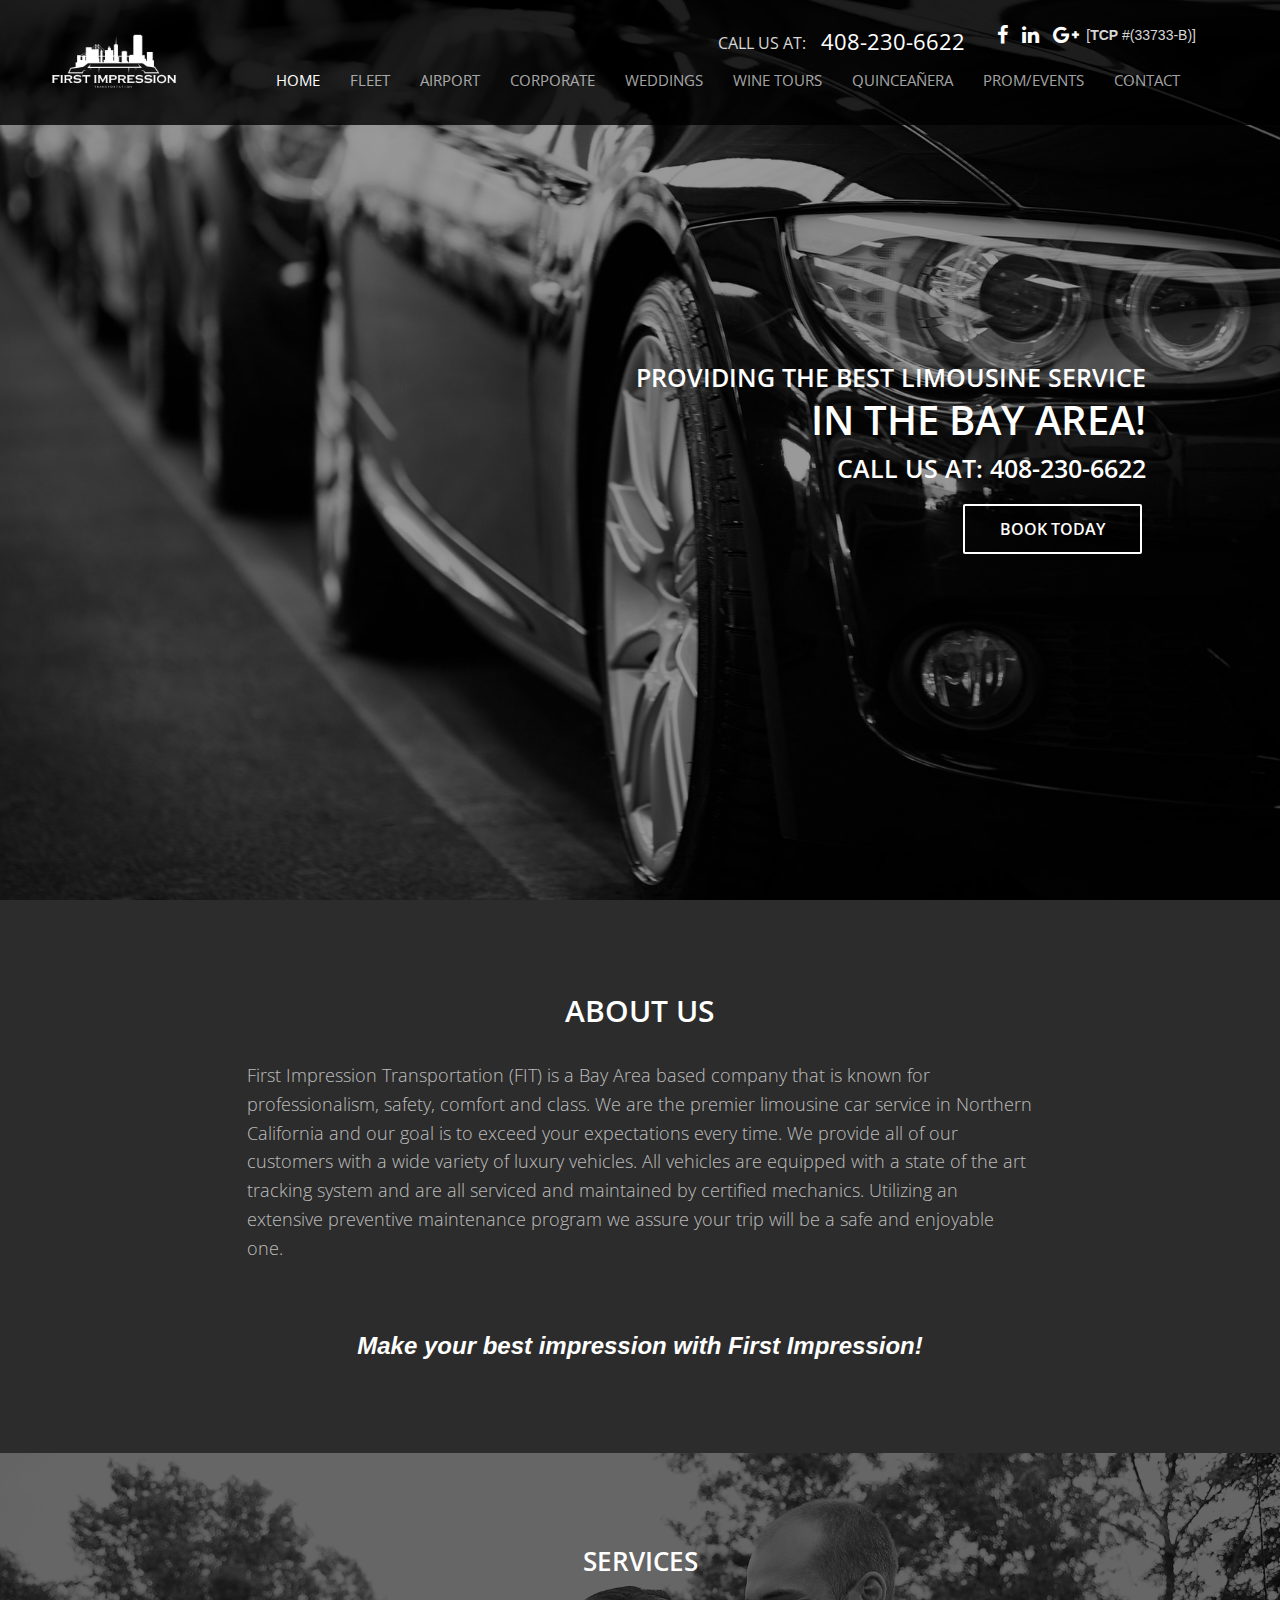
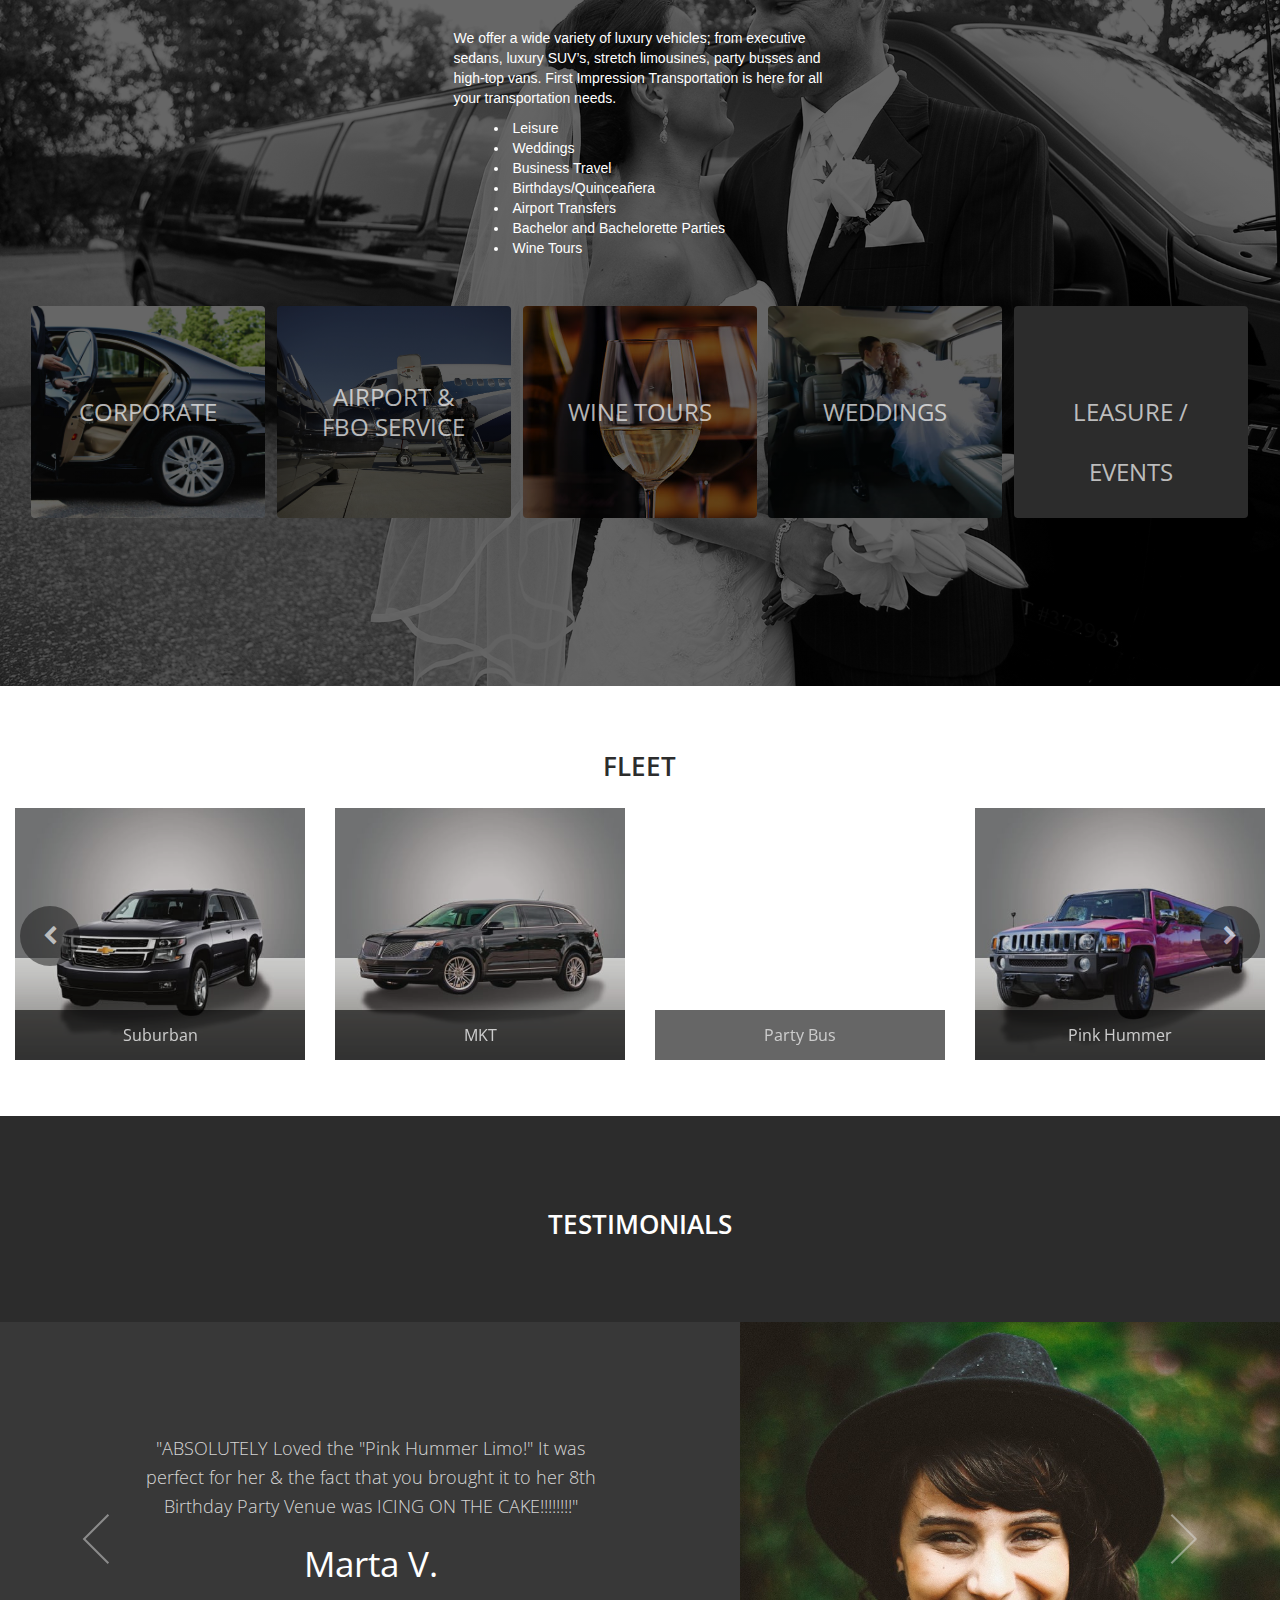
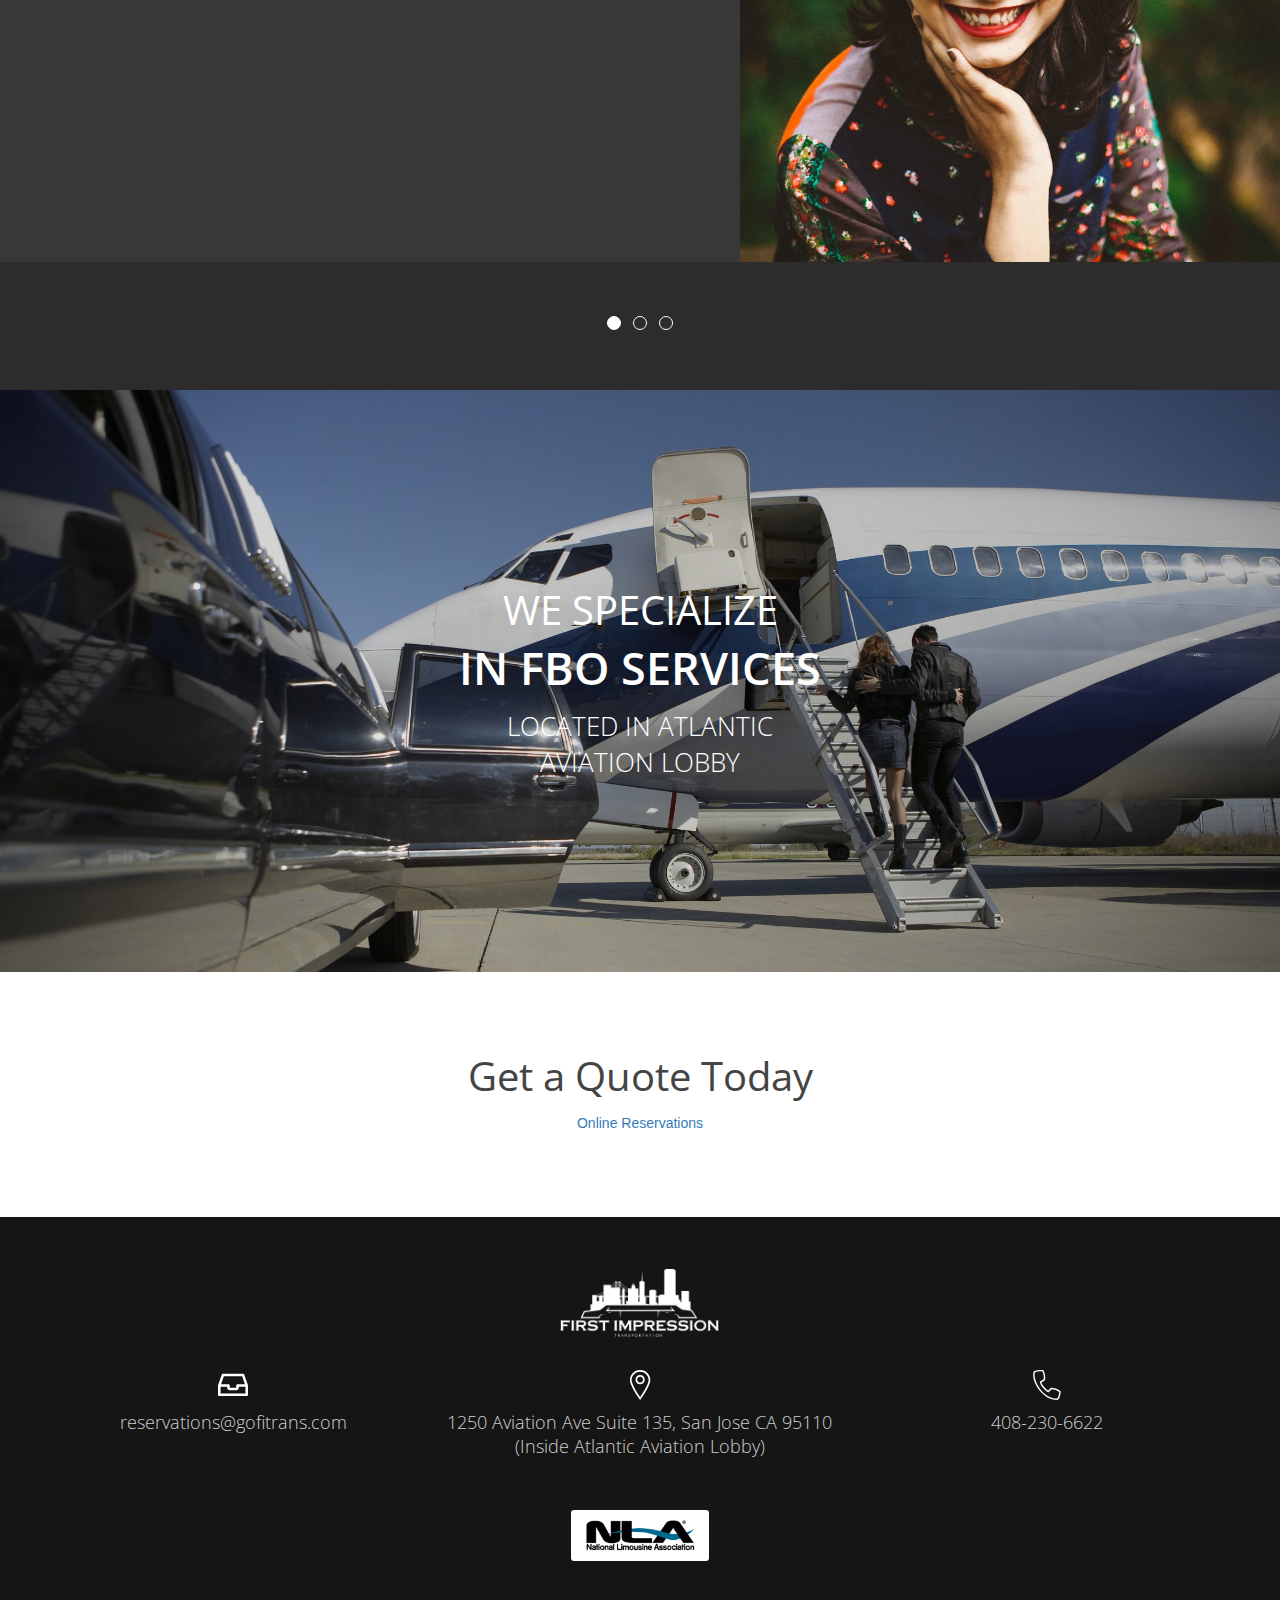
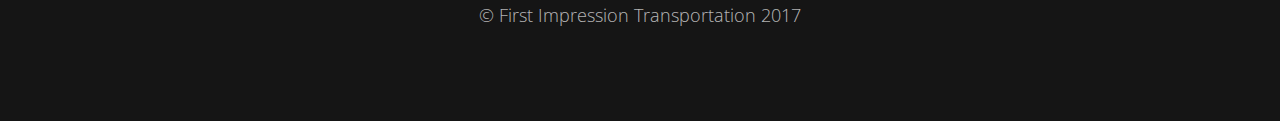
<file: index.html>
<html>
   <head>
      <meta name="viewport" content="width=device-width, initial-scale=1.0"/>
      <meta charset="UTF-8"/>
      <!-- Favicon and Title-->
      <title>FIT — First Impression Transportation</title>
      <link rel="shortcut icon" href="#"/>
      <!-- META TAGS-->
      <meta property="og:title" content="First Impression Transportation"/>
      <meta property="og:description" content="Providing the Best Limo Service in the Bay!"/>
      <!-- CSS CDNs-->
      <link rel="stylesheet" href="https://maxcdn.bootstrapcdn.com/bootstrap/3.3.7/css/bootstrap.min.css"/>
      <link rel="stylesheet" href="https://cdnjs.cloudflare.com/ajax/libs/font-awesome/4.7.0/css/font-awesome.min.css"/>
      <!-- MY CSS FILE-->
      <link rel="stylesheet" href="public/css/design.css" media="all"/>
	   <!-- Script file for Sumo -->
	   <script src="//load.sumome.com/" data-sumo-site-id="ef5fbf833ed979bd2e875143df42cbe264d9891eab2ea23215b15ee6709f59fd" async="async"></script>
   </head>
   <body>
      <!-- Header Section-->
      <div class="col-md-12 header">
         <!-- Navbar Fixed-->
         <nav class="navbar navbar-default">
            <div class="container-fluid">
               <div class="col-md-12 navbar-socials">
                  <ul class="nav navbar-nav navbar-right">
					  <li><span class="call">Call us at:</span><span class="number">408-230-6622</span></li>
					  <li><a class="btn btn-social" href="#"><span class="fa fa-facebook"></span></a></li>
					  <li><a class="btn btn-social" href="#"><span class="fa fa-linkedin"></span></a></li>
					  <li><a class="btn btn-social" href="#"><span class="fa fa-google-plus"></span></a></li>
					  <li>[<strong>TCP</strong> #(33733-B)]</li>
                  </ul>
               </div>
               <!-- Brand and toggle get grouped for better mobile display-->
               <div class="navbar-header">
                  <button class="navbar-toggle collapsed" type="button" data-toggle="collapse" data-target="#bs-example-navbar-collapse-1" aria-expanded="false"><span class="sr-only">Toggle navigation</span><span class="icon-bar"></span><span class="icon-bar"></span><span class="icon-bar"></span></button>
                  <a class="navbar-brand" href="/">
                     <div class="brand-logo"><img class="img-responsive" src="./public/img/logo.png"/></div>
                  </a>
               </div>
               <!-- Collect the nav links, forms, and other content for toggling-->
               <div class="collapse navbar-collapse" id="bs-example-navbar-collapse-1">
                  <ul class="nav navbar-nav navbar-right">
                     <li><a class="active" href="/">Home</a></li>
                     <li><a href="/fleet.html">Fleet</a></li>
                     <li><a href="/airport.html">Airport</a></li>
                     <li><a href="/corporate.html">Corporate</a></li>
                     <li><a href="/weddings.html">Weddings</a></li>
                     <li><a href="/wine.html">Wine Tours</a></li>
                     <li><a href="/quinceanera.html">Quinceañera</a></li>
                     <li><a href="/prom.html">Prom/Events</a></li>
                     <li><a href="/contact.html">Contact</a></li>
                  </ul>
               </div>
            </div>
         </nav>
         <div class="col-md-10 col-md-offset-1 header-info text-right">
            <h3>Providing the Best Limousine Service</h3>
            <h2>in the Bay Area!</h2>
            <h4>Call us at:  408-230-6622</h4>
            <div class="call-to-action"><button class="btn btn-action scroll-to-quote">Book Today</button></div>
         </div>
      </div>
      <!-- Our Story Section-->
      <div class="col-md-12 our-story">
         <div class="col-md-8 col-md-offset-2">
            <h2 class="text-center">About Us</h2>
            <p>First Impression Transportation (FIT) is a Bay Area based company that is known for professionalism, safety, comfort and class. We are the premier limousine car service in Northern California and our goal is to exceed your expectations every time. We provide all of our customers with a wide variety of luxury vehicles. All vehicles are equipped with a state of the art tracking system and are all serviced and maintained by certified mechanics. Utilizing an extensive preventive maintenance program we assure your trip will be a safe and enjoyable one.</p> <br/><br/>
		    
		 <h3><font color="white"><center><i><b>Make your best impression with First Impression!</b></i></center></font></h3>
         </div>
      </div>
      <!-- Services Section-->
      <div class="col-md-12 services text-center">
 	            <div class="col-md-8 col-md-offset-2">
<h2>Services</h2>
         <div style="margin: auto; width: 50%;padding: 10px;text-align: left; font: "Open Sans", sans-serif;font-size:14px;">
         <p style="color:white;">We offer a wide variety of luxury vehicles; from executive sedans, luxury SUV’s, stretch limousines, party busses and high-top vans. First Impression Transportation is here for all your transportation needs.</p>
		 	<ul style="color:white;list-style-position: inside;">
				<li>Leisure</li>
				<li>Weddings</li>
				<li>Business Travel </li> 
				<li>Birthdays/Quinceañera</li>
				<li>Airport Transfers </li>
				<li>Bachelor and Bachelorette Parties</li>
				<li>Wine Tours</li>
			 </ul>
			    </div>
         </div>
         
         <a href="/corporate.html">
            <div class="col-md-2 col-left-offset">
               <div class="row service-card text-center" id="service-corporate">
                  <div class="service-name">
                     <h2>Corporate</h2>
                  </div>
               </div>
            </div>
         </a>
         <a href="/airport.html">
            <div class="col-md-2 col-half-offset">
               <div class="row service-card text-center" id="service-airport">
                  <div class="service-name">
                     <h2 class="multiple-line">Airport & FBO Service</h2>
                  </div>
               </div>
            </div>
         </a>
         <a href="/wine.html">
            <div class="col-md-2 col-half-offset">
               <div class="row service-card text-center" id="service-wine">
                  <div class="service-name">
                     <h2>Wine Tours</h2>
                  </div>
               </div>
            </div>
         </a>
         <a href="/weddings.html">
            <div class="col-md-2 col-half-offset">
               <div class="row service-card text-center" id="service-weddings">
                  <div class="service-name">
                     <h2>Weddings</h2>
                  </div>
               </div>
            </div>
         </a>
         <a href="/prom.html">
            <div class="col-md-2 col-half-offset">
               <div class="row service-card text-center" id="service-proms">
                  <div class="service-name">
                     <h2>Leasure / Events</h2>
                  </div>
               </div>
            </div>
         </a>
      </div>
      <!-- Fleet Section-->
      <div class="col-md-12 fleet text-center">
         <div class="col-md-8 col-md-offset-2">
            <h2>Fleet</h2>
           
         </div>
         <div class="col-md-12 carousel fade-carousel slide vehicles-carousel" id="vh-carousel-web" data-ride="carousel" data-interval="false">
            <!-- Wrapper for slides-->
            <div class="carousel-inner">
               <div class="col-md-12 item slides active">
                  <div class="hero">
                     <div class="col-md-3 vehicle-outer text-center">
                        <div class="col-md-12 vehicles" id="suburban" data-toggle="modal" data-target="#vehicle-popup">
                           <div class="vehicle-name">
                              <h3>Suburban</h3>
                           </div>
                        </div>
                     </div>
                     <div class="col-md-3 vehicle-outer text-center">
                        <div class="col-md-12 vehicles" id="mkt" data-toggle="modal" data-target="#vehicle-popup">
                           <div class="vehicle-name">
                              <h3>MKT</h3>
                           </div>
                        </div>
                     </div>
                     <div class="col-md-3 vehicle-outer text-center">
                        <div class="col-md-12 vehicles" id="ford-transit" data-toggle="modal" data-target="#vehicle-popup">
                           <div class="vehicle-name">
                              <h3>Party Bus</h3>
                           </div>
                        </div>
                     </div>
                     <div class="col-md-3 vehicle-outer text-center">
                        <div class="col-md-12 vehicles" id="pink-hummer" data-toggle="modal" data-target="#vehicle-popup">
                           <div class="vehicle-name">
                              <h3>Pink Hummer</h3>
                           </div>
                        </div>
                     </div>
                  </div>
               </div>
               <div class="item slides">
                  <div class="hero">
                     <div class="col-md-3 vehicle-outer text-center">
                        <div class="col-md-12 vehicles" id="white-hummer" data-toggle="modal" data-target="#vehicle-popup">
                           <div class="vehicle-name">
                              <h3>White Hummer</h3>
                           </div>
                        </div>
                     </div>
                     <div class="col-md-3 vehicle-outer text-center">
                        <div class="col-md-12 vehicles" id="chrysler" data-toggle="modal" data-target="#vehicle-popup">
                           <div class="vehicle-name">
                              <h3>Chrysler</h3>
                           </div>
                        </div>
                     </div>
                     <div class="col-md-3 vehicle-outer text-center">
                        <div class="col-md-12 vehicles" id="cadillac" data-toggle="modal" data-target="#vehicle-popup">
                           <div class="vehicle-name">
                              <h3>Cadillac</h3>
                           </div>
                        </div>
                     </div>
                     <div class="col-md-3 vehicle-outer text-center">
                        <div class="col-md-12 vehicles" id="white-hummer" data-toggle="modal" data-target="#vehicle-popup">
                           <div class="vehicle-name">
                              <h3>White Hummer</h3>
                           </div>
                        </div>
                     </div>
                  </div>
               </div>
               <!-- Left and right controls--><button class="left carousel-control btn-vehicle-scroll" id="vehicle-left-scroll" href="#vh-carousel-web" role="button" data-slide="prev"><span class="fa fa-chevron-left"></span></button><button class="right carousel-control btn-vehicle-scroll" id="vehicle-right-scroll" href="#vh-carousel-web" role="button" data-slide="next"><span class="fa fa-chevron-right"></span></button>
            </div>
         </div>
         <div class="col-md-12 carousel fade-carousel slide vehicles-carousel" id="vh-carousel-mob" data-ride="carousel" data-interval="false">
            <!-- Wrapper for slides-->
            <div class="carousel-inner">
               <div class="col-md-12 item slides active">
                  <div class="hero">
                     <div class="col-md-4 vehicle-outer text-center">
                        <div class="col-md-12 vehicles" id="suburban" data-toggle="modal" data-target="#vehicle-popup">
                           <div class="vehicle-name">
                              <h3>Suburban</h3>
                           </div>
                        </div>
                     </div>
                  </div>
               </div>
               <div class="col-md-12 item slides">
                  <div class="hero">
                     <div class="col-md-4 vehicle-outer text-center">
                        <div class="col-md-12 vehicles" id="white-hummer" data-toggle="modal" data-target="#vehicle-popup">
                           <div class="vehicle-name">
                              <h3>White Hummer</h3>
                           </div>
                        </div>
                     </div>
                  </div>
               </div>
               <div class="col-md-12 item slides">
                  <div class="hero">
                     <div class="col-md-4 vehicle-outer text-center">
                        <div class="col-md-12 vehicles" id="pink-hummer" data-toggle="modal" data-target="#vehicle-popup">
                           <div class="vehicle-name">
                              <h3>Pink Hummer</h3>
                           </div>
                        </div>
                     </div>
                  </div>
               </div>
               <div class="col-md-12 item slides">
                  <div class="hero">
                     <div class="col-md-4 vehicle-outer text-center">
                        <div class="col-md-12 vehicles" id="mkt" data-toggle="modal" data-target="#vehicle-popup">
                           <div class="vehicle-name">
                              <h3>MKT</h3>
                           </div>
                        </div>
                     </div>
                  </div>
               </div>
               <div class="col-md-12 item slides">
                  <div class="hero">
                     <div class="col-md-4 vehicle-outer text-center">
                        <div class="col-md-12 vehicles" id="chrysler" data-toggle="modal" data-target="#vehicle-popup">
                           <div class="vehicle-name">
                              <h3>Chrysler</h3>
                           </div>
                        </div>
                     </div>
                  </div>
               </div>
               <div class="col-md-12 item slides">
                  <div class="hero">
                     <div class="col-md-4 vehicle-outer text-center">
                        <div class="col-md-12 vehicles" id="ford-transit" data-toggle="modal" data-target="#vehicle-popup">
                           <div class="vehicle-name">
                              <h3>Ford Transit</h3>
                           </div>
                        </div>
                     </div>
                  </div>
               </div>
               <div class="col-md-12 item slides">
                  <div class="hero">
                     <div class="col-md-4 vehicle-outer text-center">
                        <div class="col-md-12 vehicles" id="cadillac" data-toggle="modal" data-target="#vehicle-popup">
                           <div class="vehicle-name">
                              <h3>Cadillac</h3>
                           </div>
                        </div>
                     </div>
                  </div>
               </div>
               <!-- Left and right controls--><button class="left carousel-control btn-vehicle-scroll" id="vehicle-left-scroll" href="#vh-carousel-mob" role="button" data-slide="prev"><span class="fa fa-chevron-left"></span></button><button class="right carousel-control btn-vehicle-scroll" id="vehicle-right-scroll" href="#vh-carousel-mob" role="button" data-slide="next"><span class="fa fa-chevron-right"></span></button>
            </div>
         </div>
      </div>
      <!-- Testimonials-->
      <div class="col-md-12 testimonials text-center">
         <div class="col-md-12">
            <div class="col-md-8 col-md-offset-2 header-title">
               <h2>Testimonials</h2>
            </div>
         </div>
         <div class="col-md-12">
            <div class="row carousel slide" id="customers" data-ride="carousel">
               <!-- Wrapper for slides-->
               <div class="carousel-inner" role="listbox">
                  <div class="item active">
                     <div class="carousel-caption">
                        <div class="col-md-6">
                           <div class="col-md-10 col-md-offset-2 testimonial-text">
                              <p>"ABSOLUTELY Loved the "Pink Hummer Limo!" It was perfect for her & the fact that you brought it to her 8th Birthday Party Venue was ICING ON THE CAKE!!!!!!!!"</p>
                              <h3>Marta V.</h3>
                           </div>
                        </div>
                        <div class="col-md-6">
                           <div class="row"><img class="img-responsive" id="user-right" src="./public/img/customers/test1.jpg" alt="test1"/></div>
                        </div>
                     </div>
                  </div>
                  <div class="item">
                     <div class="carousel-caption">
                        <div class="col-md-6">
                           <div class="col-md-10 col-md-offset-2 testimonial-text">
                              <p>"Contacted them to donate for a School Auction Fundraiser and they accepted. They took the principal and winner of the auction item for wine tasting on a Sunday. The driver was amazing. He was on time and accommodated the last minute change of wine venue. Thank you First Impression for the great service and for contributing back to schools."</p>
                              <h3>Nora A.</h3>
                           </div>
                        </div>
                        <div class="col-md-6">
                           <div class="row"><img class="img-responsive" id="user-right" src="public/img/customers/test2.jpg" alt="test2"/></div>
                        </div>
                     </div>
                  </div>
                  <div class="item">
                     <div class="carousel-caption">
                        <div class="col-md-6">
                           <div class="col-md-10 col-md-offset-2 testimonial-text">
                              <p>"Contacted them to donate for a School Auction Fundraiser and they accepted. They took the principal and winner of the auction item for wine tasting on a Sunday. The driver was amazing. He was on time and accommodated the last minute change of wine venue. Thank you First Impression for the great service and for contributing back to schools."</p>
                              <h3>Gloria A.</h3>
                           </div>
                        </div>
                        <div class="col-md-6">
                           <div class="row"><img class="img-responsive" id="user-right" src="public/img/customers/test3.jpg" alt="test3"/></div>
                        </div>
                     </div>
                  </div>
               </div>
               <!-- Indicators-->
               <ol class="carousel-indicators">
                  <li class="active" data-target="#customers" data-slide-to="0"></li>
                  <li data-target="#customers" data-slide-to="1"></li>
                  <li data-target="#customers" data-slide-to="2"></li>
               </ol>
               <!-- Left and right controls--><a class="left carousel-control" href="#customers" role="button" data-slide="prev"><span aria-hidden="true"><img src="public/img/left.svg"/></span><span class="sr-only">Previous</span></a><a class="right carousel-control" href="#customers" role="button" data-slide="next"><span aria-hidden="true"><img src="public/img/right.svg"/></span><span class="sr-only">Next</span></a>
            </div>
         </div>
      </div>
      <!-- FBO Services-->
      <div class="col-md-12 fbo-services text-center">
         <div class="col-md-4 col-md-offset-4">
            <h4>We Specialize</h4>
            <h2>In FBO Services</h2>
            <p>Located in Atlantic<br/>Aviation Lobby</p>
         </div>
      </div>
      <!-- Get Quote Today-->
      <div class="col-md-12 get-quote text-center">
         <div class="col-md-8 col-md-offset-2">
            <h2>Get a Quote Today</h2>
            <!-- Limo Anywhere Plugin--><a href="https://book.mylimobiz.com/v4/bestlimousineservice" data-ores-widget="website" data-ores-alias="bestlimousineservice">Online Reservations</a><script type="text/javascript" src="https://book.mylimobiz.com/v4/widgets/widget-loader.js"></script>
         </div>
      </div>
      <!-- Footer-->
      <footer class="col-md-12 text-center">
         <div class="col-md-8 col-md-offset-2"><img class="logo" src="public/img/logo.png"/></div>
         <div class="col-md-12">
            <div class="col-md-4">
               <div class="row contact inbox text-center">
                  <span><img class="img-responsive" src="./public/img/icons/inbox.svg"/></span>
                  <h3><a href="mailto:reservations@gofitrans.com">reservations@gofitrans.com</a></h3>
               </div>
            </div>
            <div class="col-md-4">
               <div class="row contact location text-center">
                  <span><img class="img-responsive" src="./public/img/icons/location.svg"/></span>
                  <h3>1250 Aviation Ave Suite 135, San Jose CA 95110<br/>(Inside Atlantic Aviation Lobby)</h3>
               </div>
            </div>
            <div class="col-md-4">
               <div class="row contact call text-center">
                  <span><img class="img-responsive" src="./public/img/icons/call.svg"/></span>
                  <h3>408-230-6622</h3>
               </div>
            </div>
            <div class="col-md-12">
               <div class="nla"><img id="nla-aff" src="public/img/nla.png"/></div>
               <p class="copyright">© First Impression Transportation 2017</p>
            </div>
         </div>
      </footer>
      <div class="modal fade" id="vehicle-popup" tabindex="-1" role="dialog">
         <div class="modal-dialog" role="document">
            <div class="modal-content">
               <div class="col-md-12 modal-body">
                  <div class="col-md-12">
                     <div class="row vehicle-gallery"></div>
                  </div>
                  <div class="col-md-12 vehicle-info">
                     <h4 id="modal-vehicle-name">Share Note</h4>
                     <p id="modal-vehicle-info">Lorem Ipsum is simply dummy text of the printing and typesetting industry. Lorem Ipsum has been the industry's standard dummy text ever since the 1500s, when an unknown printer took a galley of type and scrambled it to make a type specimen book.</p>
                  </div>
               </div>
               <div class="close"><button data-dismiss="modal"><span>×</span></button></div>
            </div>
         </div>
      </div>
      <script src="https://ajax.googleapis.com/ajax/libs/jquery/2.1.4/jquery.min.js"></script><script src="https://maxcdn.bootstrapcdn.com/bootstrap/3.3.7/js/bootstrap.min.js"></script><script src="https://cdnjs.cloudflare.com/ajax/libs/wow/1.1.2/wow.min.js"></script><script src="public/js/scripts.js"></script>
   </body>
</html>
</file>
<file: public/css/design.css>
@import url("https://fonts.googleapis.com/css?family=Open+Sans:300,400,600");
.navbar {
    background: rgba(0, 0, 0, 0.8);
    border: none;
    border-radius: 0;
    min-height: 100px;
    padding-bottom: 20px;
    z-index: 100
}
.navbar .navbar-socials {
    padding-top: 25px;
    padding-right: 6em
}
.navbar .navbar-socials ul li {
    color: rgba(255, 255, 255, 0.85);
    display: inline-block
}
.navbar .navbar-socials ul li span.call {
    text-transform: uppercase;
    font: 400 16px "Open Sans", sans-serif
}
.navbar .navbar-socials ul li span.number {
    color: #FFF;
    padding-left: 15px;
    font: 400 22px "Open Sans", sans-serif;
    position: relative;
    top: 1px;
    margin-right: 25px
}
.navbar .navbar-socials ul li a.btn-social {
    color: #FFF;
    font-size: 20px;
    padding: 8px 2px;
    display: inline;
    margin: 2px 4px
}
.navbar .navbar-header .navbar-brand {
    position: relative;
    top: -3em;
    left: 2em
}
.navbar .navbar-header .navbar-brand .brand-logo img {
    height: 90px
}
.navbar .navbar-collapse ul {
    padding-right: 5em
}
.navbar .navbar-collapse ul li a,
.navbar .navbar-collapse ul li a:focus {
    -webkit-transition: all .4s ease-in-out;
    -moz-transition: all .4s ease-in-out;
    -ms-transition: all .4s ease-in-out;
    transition: all .4s ease-in-out;
    font: 400 15px "Open Sans", sans-serif;
    color: rgba(255, 255, 255, 0.65);
    text-transform: uppercase
}
.navbar .navbar-collapse ul li a.active,
.navbar .navbar-collapse ul li a.active:focus,
.navbar .navbar-collapse ul li a:hover {
    color: #FFF
}
.header {
    height: 100vh;
    background: linear-gradient(45deg, rgba(0, 0, 0, 0.4), rgba(0, 0, 0, 0.4)), rgba(0, 0, 0, 0.4) url("../img/header.jpg");
    -webkit-background-size: cover;
    -moz-background-size: cover;
    background-size: cover;
    -o-background-size: cover;
    background-position: center;
    padding-top: 40vh
}
.header .navbar {
    position: absolute;
    top: 0;
    left: 0;
    width: 100%
}
.header .header-info * {
    text-transform: uppercase;
    color: #FFF
}
.header .header-info h3,
.header .header-info h4 {
    font: 600 25px "Open Sans", sans-serif;
    margin-bottom: 0;
    margin-top: 0
}
.header .header-info h2 {
    font: 600 40px/130% "Open Sans", sans-serif;
    margin-top: 0;
    margin-bottom: 5px
}
.header .header-info .call-to-action {
    margin-top: 15px
}
.header .header-info .call-to-action .btn-action,
.header .header-info .call-to-action .btn-action:focus {
    -webkit-transition: all .2s ease-in-out;
    -moz-transition: all .2s ease-in-out;
    -ms-transition: all .2s ease-in-out;
    transition: all .2s ease-in-out;
    padding: 12px 35px;
    background: none;
    color: #FFF;
    border: 2px solid #FFF;
    font: 600 16px "Open Sans", sans-serif;
    margin: 4px;
    outline: 0;
    border-radius: 2px;
    text-transform: uppercase
}
.header .header-info .call-to-action .btn-action:hover {
    padding: 12px 35px;
    background: #FFF;
    color: #2C2C2C
}
.header .phone-number {
    position: absolute;
    top: 30px;
    right: 20px
}
.header .phone-number span {
    font: 300 15px sans-serif;
    padding: 10px 14px;
    border-radius: 2px;
    color: rgba(255, 255, 255, 0.7);
    background: rgba(255, 255, 255, 0.15)
}
.header .scroll-down-to-learn {
    position: absolute;
    bottom: 3em;
    left: 48%
}
.header .scroll-down-to-learn .btn-learn-more,
.header .scroll-down-to-learn .btn-learn-more:focus {
    -webkit-transition: all .2s ease-in-out;
    -moz-transition: all .2s ease-in-out;
    -ms-transition: all .2s ease-in-out;
    transition: all .2s ease-in-out;
    height: 50px;
    width: 50px;
    background: rgba(255, 255, 255, 0.1);
    outline: 0;
    border-radius: 100%;
    border: none
}
.header .scroll-down-to-learn .btn-learn-more span,
.header .scroll-down-to-learn .btn-learn-more:focus span {
    position: relative;
    top: 2px;
    color: #FFF
}
.header .scroll-down-to-learn .btn-learn-more:hover {
    background: rgba(255, 255, 255, 0.25)
}
.header .scroll-down-to-learn .btn-learn-more:hover span {
    color: #FFF
}
.service-header {
    padding: 0 0 10em;
    background: linear-gradient(10deg, rgba(0, 0, 0, 0.2), rgba(0, 0, 0, 0.9)), rgba(0, 0, 0, 0.6) url("../img/services/corporate.jpg");
    -webkit-background-size: cover;
    -moz-background-size: cover;
    background-size: cover;
    -o-background-size: cover;
    background-position: center;
    -webkit-filter: grayscale(100%)
}
.service-header h1 {
    padding-top: 1em;
    margin: 0;
    color: #FFF;
    font: 600 60px "Open Sans", sans-serif;
    text-transform: uppercase
}
.service-header p {
    font: 300 22px "Open Sans", sans-serif;
    color: rgba(255, 255, 255, 0.8);
    padding-bottom: 1em
}
.service-header .btn-book,
.service-header .btn-book:focus {
    -webkit-transition: all .2s ease-in-out;
    -moz-transition: all .2s ease-in-out;
    -ms-transition: all .2s ease-in-out;
    transition: all .2s ease-in-out;
    padding: 12px 35px;
    background: none;
    color: #FFF;
    border: 2px solid #FFF;
    font: 600 16px "Open Sans", sans-serif;
    margin: 4px;
    outline: 0;
    border-radius: 2px;
    text-transform: uppercase
}
.service-header .btn-book:hover {
    padding: 12px 35px;
    background: #FFF;
    color: #2C2C2C
}
#fleet-header {
    background: linear-gradient(45deg, rgba(0, 0, 0, 0.6), rgba(0, 0, 0, 0.6)), rgba(0, 0, 0, 0.6) url("../img/services-cover.jpg");
    -webkit-background-size: cover;
    -moz-background-size: cover;
    background-size: cover;
    -o-background-size: cover;
    background-position: center
}
#airport-header {
    background: linear-gradient(10deg, rgba(0, 0, 0, 0.2), rgba(0, 0, 0, 0.9)), rgba(0, 0, 0, 0.6) url("../img/services/fbo-services.jpg");
    -webkit-background-size: cover;
    -moz-background-size: cover;
    background-size: cover;
    -o-background-size: cover;
    background-position: center
}
#corporate-header {
    background: linear-gradient(10deg, rgba(0, 0, 0, 0.2), rgba(0, 0, 0, 0.9)), rgba(0, 0, 0, 0.6) url("../img/services/corporate.jpg");
    -webkit-background-size: cover;
    -moz-background-size: cover;
    background-size: cover;
    -o-background-size: cover;
    background-position: center
}
#wedding-header {
    background: linear-gradient(10deg, rgba(0, 0, 0, 0.2), rgba(0, 0, 0, 0.9)), rgba(0, 0, 0, 0.6) url("../img/services/wedding.jpg");
    -webkit-background-size: cover;
    -moz-background-size: cover;
    background-size: cover;
    -o-background-size: cover;
    background-position: center
}
#wine-header {
    background: linear-gradient(10deg, rgba(0, 0, 0, 0.2), rgba(0, 0, 0, 0.9)), rgba(0, 0, 0, 0.6) url("../img/services/wine.jpg");
    -webkit-background-size: cover;
    -moz-background-size: cover;
    background-size: cover;
    -o-background-size: cover;
    background-position: center
}
#quinceanera-header {
    background: linear-gradient(45deg, rgba(0, 0, 0, 0.6), rgba(0, 0, 0, 0.6)), rgba(0, 0, 0, 0.6) url("../img/services/quinceanera.png");
    -webkit-background-size: cover;
    -moz-background-size: cover;
    background-size: cover;
    -o-background-size: cover;
    background-position: center
}
#events-header {
    background: linear-gradient(45deg, rgba(0, 0, 0, 0.6), rgba(0, 0, 0, 0.6)), rgba(0, 0, 0, 0.6) url("../img/services/events.jpg");
    -webkit-background-size: cover;
    -moz-background-size: cover;
    background-size: cover;
    -o-background-size: cover;
    background-position: center
}
#contact-header {
    background: linear-gradient(45deg, rgba(0, 0, 0, 0.6), rgba(0, 0, 0, 0.6)), rgba(0, 0, 0, 0.6) url("../img/services/contact.jpg");
    -webkit-background-size: cover;
    -moz-background-size: cover;
    background-size: cover;
    -o-background-size: cover;
    background-position: center
}
#prom-header {
    background: linear-gradient(10deg, rgba(0, 0, 0, 0.2), rgba(0, 0, 0, 0.9)), rgba(0, 0, 0, 0.6) url("../img/services/prom.jpg");
    -webkit-background-size: cover;
    -moz-background-size: cover;
    background-size: cover;
    -o-background-size: cover;
    background-position: center
}
.service-content {
    padding: 3em 20px;
    border-bottom: 1px solid #EEE
}
.service-content h3 {
    font: 600 30px "Open Sans", sans-serif;
    color: #151515;
    margin-top: 2.5em;
    margin-bottom: 25px
}
.service-content h4 {
    margin-top: 30px;
    font: 600 20px "Open Sans", sans-serif;
    color: #444
}
.service-content p,
.service-content ul li {
    font: 300 20px/170% "Open Sans", sans-serif;
    color: #666
}
.service-content ul {
    margin-bottom: 30px
}
.service-content ul li span {
    font-weight: 400
}
.our-story {
    padding: 5em 2em 6em;
    background: #2C2C2C
}
.our-story h2 {
    font: 600 30px "Open Sans", sans-serif;
    margin-bottom: 1em;
    color: #FFF;
    text-transform: uppercase
}
.our-story p {
    font: 300 18px/160% "Open Sans", sans-serif;
    color: rgba(255, 255, 255, 0.7)
}
.services {
    background: linear-gradient(45deg, rgba(0, 0, 0, 0.6), rgba(0, 0, 0, 0.6)), rgba(0, 0, 0, 0.6) url("../img/services-cover.jpg");
    -webkit-background-size: cover;
    -moz-background-size: cover;
    background-size: cover;
    -o-background-size: cover;
    background-position: center;
    padding: 5em 2em 12em
}
.services .col-md-2 {
    padding: 0
}
.services .col-left-offset {
    margin-left: 1.5%
}
.services .col-half-offset {
    margin-left: 3.4%
}
.services h2 {
    font: 600 26px "Open Sans", sans-serif;
    text-transform: uppercase;
    color: #FFF;
    margin-bottom: 1.5em
}
.services .service-card {
    -webkit-transition: all .2s ease-in-out;
    -moz-transition: all .2s ease-in-out;
    -ms-transition: all .2s ease-in-out;
    transition: all .2s ease-in-out;
    background: #2C2C2C;
    margin-top: 2em;
    border-radius: 4px;
    padding: 4em 0
}
.services .service-card .service-name {
    height: 100px;
    line-height: 100px
}
.services .service-card .service-name h2 {
    -webkit-transition: all .2s ease-in-out;
    -moz-transition: all .2s ease-in-out;
    -ms-transition: all .2s ease-in-out;
    transition: all .2s ease-in-out;
    font: 400 24px "Open Sans", sans-serif;
    color: rgba(255, 255, 255, 0.7);
    text-transform: uppercase;
    padding: 0 40px;
    display: inline-block;
    vertical-align: middle;
    line-height: 60px
}
.services .service-card .service-name .multiple-line {
    line-height: 30px
}
.services .service-card:hover {
    -webkit-transform: translate(0, -2px)
}
.services .service-card:hover .service-name h2 {
    color: #FFF
}
.services #service-corporate {
    background: linear-gradient(45deg, rgba(0, 0, 0, 0.6), rgba(0, 0, 0, 0.6)), rgba(0, 0, 0, 0.6) url("../img/services/corporate.jpg");
    -webkit-background-size: cover;
    -moz-background-size: cover;
    background-size: cover;
    -o-background-size: cover;
    background-position: center
}
.services #service-airport {
    background: linear-gradient(45deg, rgba(0, 0, 0, 0.6), rgba(0, 0, 0, 0.6)), rgba(0, 0, 0, 0.6) url("../img/services/fbo-services.jpg");
    -webkit-background-size: cover;
    -moz-background-size: cover;
    background-size: cover;
    -o-background-size: cover;
    background-position: center
}
.services #service-wine {
    background: linear-gradient(45deg, rgba(0, 0, 0, 0.6), rgba(0, 0, 0, 0.6)), rgba(0, 0, 0, 0.6) url("../img/services/wine.jpg");
    -webkit-background-size: cover;
    -moz-background-size: cover;
    background-size: cover;
    -o-background-size: cover;
    background-position: center
}
.services #service-weddings {
    background: linear-gradient(45deg, rgba(0, 0, 0, 0.6), rgba(0, 0, 0, 0.6)), rgba(0, 0, 0, 0.6) url("../img/services/wedding.jpg");
    -webkit-background-size: cover;
    -moz-background-size: cover;
    background-size: cover;
    -o-background-size: cover;
    background-position: center
}
.services #service-events {
    background: linear-gradient(45deg, rgba(0, 0, 0, 0.6), rgba(0, 0, 0, 0.6)), rgba(0, 0, 0, 0.6) url("../img/services/events.jpg");
    -webkit-background-size: cover;
    -moz-background-size: cover;
    background-size: cover;
    -o-background-size: cover;
    background-position: center
}
.fleet {
    background: #FFF;
    padding: 3em 0 3em
}
.fleet h2 {
    font: 600 26px "Open Sans", sans-serif;
    color: #2C2C2C;
    text-transform: uppercase
}
.fleet p {
    font: 400 18px/130% "Open Sans", sans-serif;
    color: #888;
    margin-bottom: 3em
}
.fleet #vh-carousel-web {
    display: block
}
.fleet #vh-carousel-mob {
    display: none
}
.fleet .vehicles-carousel {
    padding: 0
}
.fleet .vehicles-carousel .carousel-inner .item,
.fleet .vehicles-carousel .carousel-inner .slides {
    padding: 0
}
.fleet .vehicles-carousel .carousel-inner .item .vehicle-outer,
.fleet .vehicles-carousel .carousel-inner .slides .vehicle-outer {
    z-index: 10
}
.fleet .vehicles-carousel .carousel-inner .item .vehicle-outer .vehicles,
.fleet .vehicles-carousel .carousel-inner .slides .vehicle-outer .vehicles {
    -webkit-transition: all .3s ease-in-out;
    -moz-transition: all .3s ease-in-out;
    -ms-transition: all .3s ease-in-out;
    transition: all .3s ease-in-out;
    -webkit-filter: brightness(80%);
    border-radius: 0;
    padding: 9em 0;
    margin: 1em 0
}
.fleet .vehicles-carousel .carousel-inner .item .vehicle-outer .vehicles .vehicle-name,
.fleet .vehicles-carousel .carousel-inner .slides .vehicle-outer .vehicles .vehicle-name {
    position: absolute;
    bottom: 0;
    left: 0;
    width: 100%;
    background: rgba(0, 0, 0, 0.6);
    padding: 14px 6px
}
.fleet .vehicles-carousel .carousel-inner .item .vehicle-outer .vehicles .vehicle-name h3,
.fleet .vehicles-carousel .carousel-inner .slides .vehicle-outer .vehicles .vehicle-name h3 {
    margin: 0;
    font: 400 16px "Open Sans", sans-serif;
    color: #FFF
}
.fleet .vehicles-carousel .carousel-inner .item .vehicle-outer .vehicles:hover,
.fleet .vehicles-carousel .carousel-inner .slides .vehicle-outer .vehicles:hover {
    -webkit-filter: brightness(100%);
    cursor: pointer
}
.fleet .vehicles-carousel .carousel-inner .item .vehicle-outer #suburban,
.fleet .vehicles-carousel .carousel-inner .slides .vehicle-outer #suburban {
    background: url("../img/vehicles/suburban-min.jpg");
    -webkit-background-size: cover;
    -moz-background-size: cover;
    background-size: cover;
    -o-background-size: cover;
    background-position: center
}
.fleet .vehicles-carousel .carousel-inner .item .vehicle-outer #white-hummer,
.fleet .vehicles-carousel .carousel-inner .slides .vehicle-outer #white-hummer {
    background: url("../img/vehicles/white-hummer-min.jpg");
    -webkit-background-size: cover;
    -moz-background-size: cover;
    background-size: cover;
    -o-background-size: cover;
    background-position: center
}
.fleet .vehicles-carousel .carousel-inner .item .vehicle-outer #pink-hummer,
.fleet .vehicles-carousel .carousel-inner .slides .vehicle-outer #pink-hummer {
    background: url("../img/vehicles/pink-hummer-min.jpg");
    -webkit-background-size: cover;
    -moz-background-size: cover;
    background-size: cover;
    -o-background-size: cover;
    background-position: center
}
.fleet .vehicles-carousel .carousel-inner .item .vehicle-outer #mkt,
.fleet .vehicles-carousel .carousel-inner .slides .vehicle-outer #mkt {
    background: url("../img/vehicles/mkt-min.jpg");
    -webkit-background-size: cover;
    -moz-background-size: cover;
    background-size: cover;
    -o-background-size: cover;
    background-position: center
}
.fleet .vehicles-carousel .carousel-inner .item .vehicle-outer #chrysler,
.fleet .vehicles-carousel .carousel-inner .slides .vehicle-outer #chrysler {
    background: url("../img/vehicles/chrysler-min.jpg");
    -webkit-background-size: cover;
    -moz-background-size: cover;
    background-size: cover;
    -o-background-size: cover;
    background-position: center
}
.fleet .vehicles-carousel .carousel-inner .item .vehicle-outer #party-bus,
.fleet .vehicles-carousel .carousel-inner .slides .vehicle-outer #party-bus {
    background: url("../img/vehicles/party-bus-min.jpg");
    -webkit-background-size: cover;
    -moz-background-size: cover;
    background-size: cover;
    -o-background-size: cover;
    background-position: center
}
.fleet .vehicles-carousel .carousel-inner .item .vehicle-outer #cadillac,
.fleet .vehicles-carousel .carousel-inner .slides .vehicle-outer #cadillac {
    background: url("../img/vehicles/cadillac-min.jpg");
    -webkit-background-size: cover;
    -moz-background-size: cover;
    background-size: cover;
    -o-background-size: cover;
    background-position: center
}
.fleet .vehicles-carousel .carousel-inner .item .vehicle-outer #escalade,
.fleet .vehicles-carousel .carousel-inner .slides .vehicle-outer #escalade {
    background: url("../img/vehicles/escalade-min.jpg");
    -webkit-background-size: cover;
    -moz-background-size: cover;
    background-size: cover;
    -o-background-size: cover;
    background-position: center
}
.fleet .btn-vehicle-scroll,
.fleet .btn-vehicle-scroll:focus {
    position: absolute;
    height: 60px;
    width: 60px;
    border-radius: 100%;
    border: none;
    background: #151515;
    z-index: 100;
    outline: 0
}
.fleet .btn-vehicle-scroll span,
.fleet .btn-vehicle-scroll:focus span {
    color: #FFF
}
.fleet #vehicle-left-scroll {
    top: 40%;
    left: 20px
}
.fleet #vehicle-right-scroll {
    top: 40%;
    right: 20px
}
.testimonials {
    background: #2C2C2C;
    padding: 5em 0em 7em
}
.testimonials .header-title {
    margin-bottom: 5em
}
.testimonials .header-title h2 {
    font: 600 26px "Open Sans", sans-serif;
    color: #FFF;
    text-transform: uppercase
}
.testimonials .carousel .carousel-indicators,
.testimonials .slide .carousel-indicators {
    position: relative;
    top: 3.8em
}
.testimonials .carousel .carousel-indicators li,
.testimonials .slide .carousel-indicators li {
    background: none;
    border: 1px solid #FFF;
    height: 14px;
    width: 14px;
    margin: 0 4px
}
.testimonials .carousel .carousel-indicators li.active,
.testimonials .slide .carousel-indicators li.active {
    margin: 0 4px;
    background: #FFF;
    border-color: #FFF
}
.testimonials .carousel .carousel-inner .item,
.testimonials .carousel .carousel-inner .active,
.testimonials .slide .carousel-inner .item,
.testimonials .slide .carousel-inner .active {
    background: #383838;
    padding: 0;
    height: 60vh
}
.testimonials .carousel .carousel-inner .item .carousel-caption,
.testimonials .carousel .carousel-inner .active .carousel-caption,
.testimonials .slide .carousel-inner .item .carousel-caption,
.testimonials .slide .carousel-inner .active .carousel-caption {
    position: static !important;
    padding: 0
}
.testimonials .carousel .carousel-inner .item .carousel-caption img,
.testimonials .carousel .carousel-inner .active .carousel-caption img,
.testimonials .slide .carousel-inner .item .carousel-caption img,
.testimonials .slide .carousel-inner .active .carousel-caption img {
    height: 60vh
}
.testimonials .carousel .carousel-inner .item .carousel-caption #user-right,
.testimonials .carousel .carousel-inner .active .carousel-caption #user-right,
.testimonials .slide .carousel-inner .item .carousel-caption #user-right,
.testimonials .slide .carousel-inner .active .carousel-caption #user-right {
    float: right
}
.testimonials .carousel .carousel-inner .item .carousel-caption .testimonial-text,
.testimonials .carousel .carousel-inner .active .carousel-caption .testimonial-text,
.testimonials .slide .carousel-inner .item .carousel-caption .testimonial-text,
.testimonials .slide .carousel-inner .active .carousel-caption .testimonial-text {
    margin-top: 8em
}
.testimonials .carousel .carousel-inner .item .carousel-caption .testimonial-text h3,
.testimonials .carousel .carousel-inner .active .carousel-caption .testimonial-text h3,
.testimonials .slide .carousel-inner .item .carousel-caption .testimonial-text h3,
.testimonials .slide .carousel-inner .active .carousel-caption .testimonial-text h3 {
    font: 400 35px "Open Sans", sans-serif;
    color: #FFF;
    text-shadow: none
}
.testimonials .carousel .carousel-inner .item .carousel-caption .testimonial-text p,
.testimonials .carousel .carousel-inner .active .carousel-caption .testimonial-text p,
.testimonials .slide .carousel-inner .item .carousel-caption .testimonial-text p,
.testimonials .slide .carousel-inner .active .carousel-caption .testimonial-text p {
    font: 300 18px/160% "Open Sans", sans-serif;
    color: rgba(255, 255, 255, 0.8);
    text-shadow: none
}
.testimonials .carousel .carousel-control,
.testimonials .slide .carousel-control {
    background: none;
    padding-top: 15%
}
.testimonials .carousel .carousel-control span img,
.testimonials .slide .carousel-control span img {
    height: 50px
}
.fbo-services {
    background: linear-gradient(45deg, rgba(0, 0, 0, 0), rgba(0, 0, 0, 0.3)), rgba(0, 0, 0, 0) url("../img/services/fbo-services.jpg");
    -webkit-background-size: cover;
    -moz-background-size: cover;
    background-size: cover;
    -o-background-size: cover;
    background-position: center;
    padding: 13em 2em
}
.fbo-services * {
    text-transform: uppercase;
    color: #FFF
}
.fbo-services h4 {
    font: 400 40px "Open Sans", sans-serif;
    margin-bottom: 0
}
.fbo-services h2 {
    margin-top: 0;
    font: 600 45px "Open Sans", sans-serif
}
.fbo-services p {
    font: 300 26px "Open Sans", sans-serif
}
.get-quote {
    background: #FFF;
    padding: 4em 2em 6em
}
.get-quote h2 {
    font: 400 40px "Open Sans", sans-serif;
    color: #444
}
footer {
    padding: 2em 2em 6em;
    background: #151515
}
footer img {
    height: 115px
}
footer .contact {
    margin-top: 10px
}
footer .contact span img {
    margin: 0 auto;
    width: 30px
}
footer .contact a,
footer .contact h3 {
    margin-top: 10px;
    font: 300 18px "Open Sans", sans-serif;
    color: rgba(255, 255, 255, 0.8)
}
footer p.copyright {
    font: 300 18px "Open Sans", sans-serif;
    color: rgba(255, 255, 255, 0.7)
}
footer .nla {
    margin: 3em auto;
    background: #FFF;
    display: inline-block;
    padding: 10px 14px;
    border-radius: 3px
}
footer .nla #nla-aff {
    width: 110px;
    height: auto
}
.modal .modal-dialog {
    padding-top: 8vh;
    width: 40%
}
.modal .modal-dialog .modal-content {
    background: #FFF;
    border: none;
    position: fixed;
    text-align: left;
    box-shadow: none;
    border-radius: 2px;
    padding: 0
}
.modal .modal-dialog .modal-content .modal-body {
    padding: 0
}
.modal .modal-dialog .modal-content .modal-body .col-md-6 {
    padding: 0px
}
.modal .modal-dialog .modal-content .modal-body .vehicle-info {
    padding: 15px 20px
}
.modal .modal-dialog .modal-content .modal-body .vehicle-info span {
    font: 600 13px "Open Sans", sans-serif;
    text-transform: uppercase;
    color: #AAA
}
.modal .modal-dialog .modal-content .modal-body .vehicle-info #modal-vehicle-name {
    font: 600 20px "Open Sans", sans-serif;
    text-transform: uppercase;
    color: #333
}
.modal .modal-dialog .modal-content .modal-body .vehicle-info #modal-vehicle-info {
    font: 300 18px/140% "Open Sans", sans-serif;
    color: #777
}
.modal .modal-dialog .modal-content .modal-body .vehicle-info #modal-vehicle-info li {
    position: relative;
    left: -15px;
    font: 400 17px/170% "Open Sans", sans-serif;
    color: #777
}
.modal .modal-dialog .modal-content .modal-body .vehicle-gallery {
    padding: 0
}
.modal .modal-dialog .modal-content .modal-body .vehicle-gallery img {
    min-width: 100%;
    border-radius: 2px 2px 0 0
}
.modal .modal-dialog .modal-content .close {
    display: none
}
.contact-info {
    background: red;
    background: #F5F5F5;
    padding: 6em 2em
}
.contact-info p {
    font: 300 18px "Open Sans", sans-serif;
    color: #AAA
}
.contact-info .contact-icon {
    -webkit-transition: all .2s ease-in-out;
    -moz-transition: all .2s ease-in-out;
    -ms-transition: all .2s ease-in-out;
    transition: all .2s ease-in-out;
    margin: 10px;
    background: #FFF;
    box-shadow: 0 3px 7px rgba(0, 0, 0, 0.06);
    border-radius: 3px;
    padding: 8px 20px
}
.contact-info .contact-icon span {
    padding-right: 20px;
    position: relative;
    top: -2px
}
.contact-info .contact-icon span img {
    display: inline-block;
    height: 60px
}
.contact-info .contact-icon h3 {
    display: inline-block;
    font: 400 18px "Open Sans", sans-serif;
    color: #151515
}
.contact-info .contact-icon h3 a {
    color: #151515;
    border-bottom: 1px dotted #151515
}
.contact-info .contact-icon h3 a:hover {
    text-decoration: none
}
.contact-info .contact-icon:hover {
    -webkit-transform: translate(4px, 0)
}
@media screen and (max-width: 768px) {
    .navbar .navbar-socials {
        padding-top: 10px;
        padding-right: 0;
        text-align: left
    }
    .navbar .navbar-socials ul li span.call {
        padding-left: 4px;
        font-size: 12px
    }
    .navbar .navbar-socials ul li span.number {
        font-size: 14px
    }
    .navbar .navbar-header .navbar-brand {
        top: -30px;
        left: 1em
    }
    .navbar .navbar-header .navbar-toggle {
        position: relative;
        top: 4px;
        right: 3px;
        border: none
    }
    .header {
        background-attachment: scroll;
        background-position: center center
    }
    .header .logo {
        height: 150px;
        margin-top: 1em;
        margin-bottom: 1em
    }
    .header .header-info h2 {
        font-size: 20px
    }
    .header .header-info h3,
    .header .header-info h4 {
        font-size: 17px
    }
    .header .header-info .call-to-action .btn-action,
    .header .header-info .call-to-action .btn-action:focus {
        padding: 8px 16px;
        font-size: 14px
    }
    .header .scroll-down-to-learn {
        left: 43%
    }
    .service-header .col-md-6 {
        padding-top: 50px
    }
    .service-header h1 {
        font-size: 40px
    }
    .service-header p {
        font-size: 18px
    }
    .service-header .btn-book,
    .service-header .btn-book:focus {
        padding: 7px 15px;
        font-size: 12px
    }
    .fleet {
        background: #FFF;
        padding: 3em 0 7em
    }
    .fleet h2 {
        font: 600 26px "Open Sans", sans-serif;
        color: #2C2C2C;
        text-transform: uppercase
    }
    .fleet p {
        font: 400 13px/130% "Open Sans", sans-serif;
        color: #666;
        margin-bottom: 3em
    }
    .fleet #vh-carousel-web {
        display: none
    }
    .fleet #vh-carousel-mob {
        display: block
    }
    .modal .modal-dialog {
        width: 100%;
        padding-top: 4em
    }
    .modal .modal-dialog .modal-content {
        width: 95%;
        left: 0
    }
    .modal .modal-dialog .modal-content .modal-body .vehicle-info {
        padding: 2em
    }
    .modal .modal-dialog .modal-content .modal-body .vehicle-info span {
        font: 600 11px "Open Sans", sans-serif
    }
    .modal .modal-dialog .modal-content .modal-body .vehicle-info #modal-vehicle-name {
        font-size: 18px;
        font-weight: 600
    }
    .modal .modal-dialog .modal-content .modal-body .vehicle-info #modal-vehicle-info {
        font-size: 15px
    }
    .modal .modal-dialog .modal-content .close {
        display: block;
        position: absolute;
        top: 10px;
        right: 10px
    }
    .modal .modal-dialog .modal-content .close button,
    .modal .modal-dialog .modal-content .close button:focus {
        font: 600 18px "Open Sans", sans-serif;
        outline: 0;
        color: #FFF;
        background: rgba(0, 0, 0, 0.9);
        border: none;
        border-radius: 100%;
        height: 25px;
        width: 25px
    }
    .modal .modal-dialog .modal-content .close button span,
    .modal .modal-dialog .modal-content .close button:focus span {
        position: relative;
        top: -2px
    }
    .testimonials .carousel .carousel-inner .item,
    .testimonials .carousel .carousel-inner .active,
    .testimonials .slide .carousel-inner .item,
    .testimonials .slide .carousel-inner .active {
        padding: 2em 2em 3em;
        min-height: 70vh
    }
    .testimonials .carousel .carousel-inner .item .carousel-caption .row img,
    .testimonials .carousel .carousel-inner .active .carousel-caption .row img,
    .testimonials .slide .carousel-inner .item .carousel-caption .row img,
    .testimonials .slide .carousel-inner .active .carousel-caption .row img {
        height: 80px;
        margin: 0 auto
    }
    .testimonials .carousel .carousel-inner .item .carousel-caption .row #user-right,
    .testimonials .carousel .carousel-inner .active .carousel-caption .row #user-right,
    .testimonials .slide .carousel-inner .item .carousel-caption .row #user-right,
    .testimonials .slide .carousel-inner .active .carousel-caption .row #user-right {
        float: none
    }
    .testimonials .carousel .carousel-inner .item .carousel-caption .testimonial-text,
    .testimonials .carousel .carousel-inner .active .carousel-caption .testimonial-text,
    .testimonials .slide .carousel-inner .item .carousel-caption .testimonial-text,
    .testimonials .slide .carousel-inner .active .carousel-caption .testimonial-text {
        margin-top: 1em
    }
    .testimonials .carousel .carousel-inner .item .carousel-caption .testimonial-text h3,
    .testimonials .carousel .carousel-inner .active .carousel-caption .testimonial-text h3,
    .testimonials .slide .carousel-inner .item .carousel-caption .testimonial-text h3,
    .testimonials .slide .carousel-inner .active .carousel-caption .testimonial-text h3 {
        font-size: 18px
    }
    .testimonials .carousel .carousel-inner .item .carousel-caption .testimonial-text p,
    .testimonials .carousel .carousel-inner .active .carousel-caption .testimonial-text p,
    .testimonials .slide .carousel-inner .item .carousel-caption .testimonial-text p,
    .testimonials .slide .carousel-inner .active .carousel-caption .testimonial-text p {
        font-size: 15px
    }
    .contact-info .contact-icon {
        margin: 13px 0;
        padding-left: 5px;
        padding-right: 10px
    }
    .contact-info .contact-icon span {
        position: relative;
        top: -6px;
        padding-right: 0px
    }
    .contact-info .contact-icon span img {
        height: 40px
    }
    .contact-info .contact-icon h3 {
        position: relative;
        top: -6px;
        font-size: 13px
    }
}
@media screen and (max-width: 450px) {
    .navbar-header .navbar-brand {
        width: 80%;
        top: -30px;
        left: 1em
    }
    .navbar-header .navbar-brand .brand-logo img {
        margin: 0 auto
    }
    .navbar-header .navbar-toggle {
        position: relative;
        top: 4px;
        right: 3px;
        border: none;
        float: right
    }
}
/*# sourceMappingURL=design.css.map */

/* Add on CSS */

.contact-container {
  margin: 1rem 8rem;
  width: 400px;
  border-radius: 10px;
  text-align: center;
  background-color: rgba(0, 0, 0, 0.616);
  padding: 30px;
  transform: translate(0, 15%); }

.contact-logo {
  position: absolute;
  height: 4.5rem;
  top: 30px;
  right: 60px; }

.contact-form-container {
  display: flex;
  flex-direction: column;
  text-align: center; }

.contact-heading {
  margin-top: 1rem;
  color: white;
  text-align: left;
  font-size: 1.4rem;
  letter-spacing: .1rem; }

.contact-description {
  margin-bottom: 1rem;
  color: white;
  text-align: left;
  font-size: 2rem;
  letter-spacing: .15rem; }

.contact-field, .contact-message {
  padding: 0rem 1rem;
  margin: .5rem 0;
  height: 2rem;
  border-top: 0px;
  border-left: 0px;
  border-right: 0px;
  border-bottom: 1px solid rgba(0, 0, 0, 0.507);
  font-size: 0.75rem; }
  .contact-field::placeholder, .contact-message::placeholder {
    color: rgba(0, 0, 0, 0.307); }
  .contact-field:focus, .contact-field:hover, .contact-message:focus, .contact-message:hover {
    outline: none;
    border: 1px solid #ffc400; }
    .contact-field:focus::placeholder, .contact-field:hover::placeholder, .contact-message:focus::placeholder, .contact-message:hover::placeholder {
      color: #575757; }

.contact-button {
  background-color: #ffc400;
  padding: 1rem 0rem;
  margin-top: 1rem;
  border: none;
  border-radius: 0;
  color: white;
  font-size: .8rem;
  text-transform: uppercase;
  letter-spacing: .15rem;
  white-space: nowrap;
  transition: box-shadow 0.75s ease; }
  .contact-button:hover {
    box-shadow: 0px 5px 15px rgba(255, 255, 255, 0.347); }
</file>
